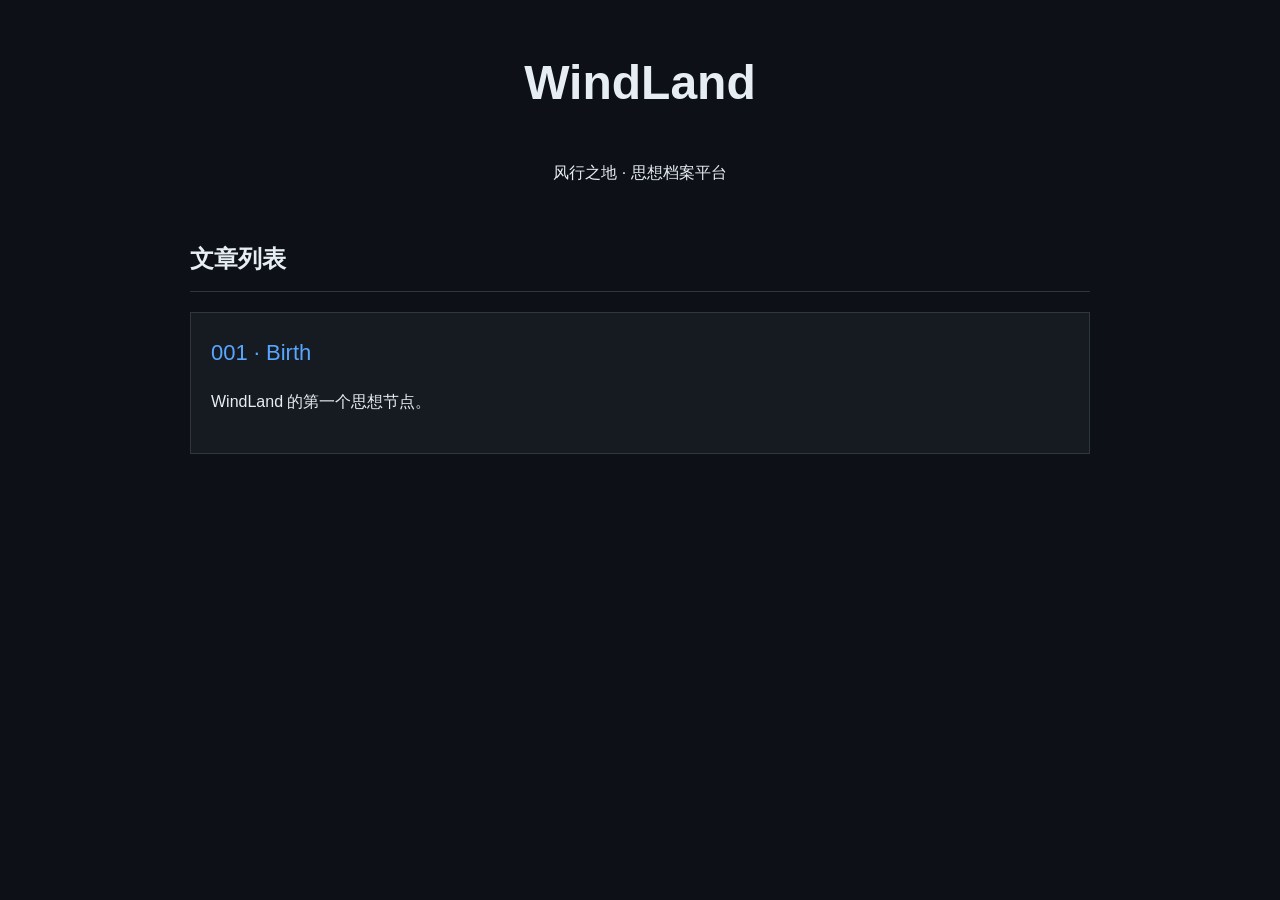
<file: index.html>
<!DOCTYPE html>
<html>

<head>

<meta charset="UTF-8">

<title>WindLand</title>

<link rel="stylesheet" href="style.css">

</head>


<body>


<header>

<h1>WindLand</h1>

<p>
风行之地 · 思想档案平台
</p>

</header>



<main>


<h2>文章列表</h2>


<div class="article-list">


<div class="article">

<a href="articles/first.html">
001 · Birth
</a>

<p>
WindLand 的第一个思想节点。
</p>


</div>


</div>


</main>


</body>

</html>
</file>
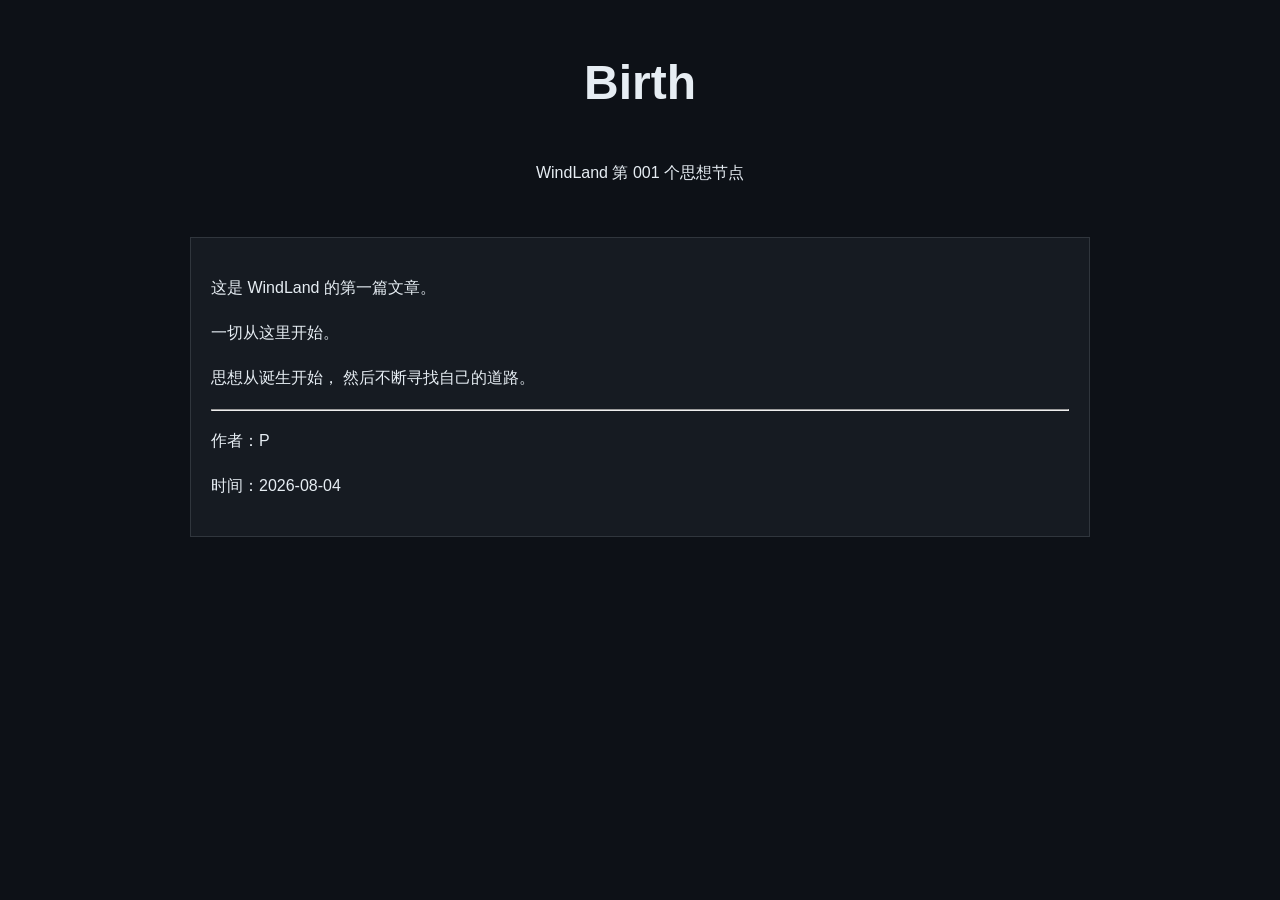
<file: articles/first.html>
<!DOCTYPE html>

<html>

<head>

<meta charset="UTF-8">

<title>Birth - WindLand</title>

<link rel="stylesheet" href="../style.css">

</head>


<body>


<header>

<h1>Birth</h1>

<p>
WindLand 第 001 个思想节点
</p>

</header>



<main>


<div class="article">


<p>
这是 WindLand 的第一篇文章。
</p>


<p>
一切从这里开始。
</p>


<p>
思想从诞生开始，
然后不断寻找自己的道路。
</p>


<hr>


<p>
作者：P
</p>


<p>
时间：2026-08-04
</p>


</div>


</main>


</body>

</html>
</file>
<file: style.css>
body
{
    background-color:#0d1117;
    color:#e6edf3;

    max-width:900px;
    margin:40px auto;

    font-family:
    Arial,
    sans-serif;

    line-height:1.8;
}


header
{
    text-align:center;
    margin-bottom:50px;
}


h1
{
    font-size:48px;
}


h2
{
    border-bottom:1px solid #30363d;

    padding-bottom:10px;
}


.article
{
    background:#161b22;

    border:1px solid #30363d;

    padding:20px;

    margin-top:20px;
}


a
{
    color:#58a6ff;

    text-decoration:none;

    font-size:22px;
}


a:hover
{
    text-decoration:underline;
}
</file>
